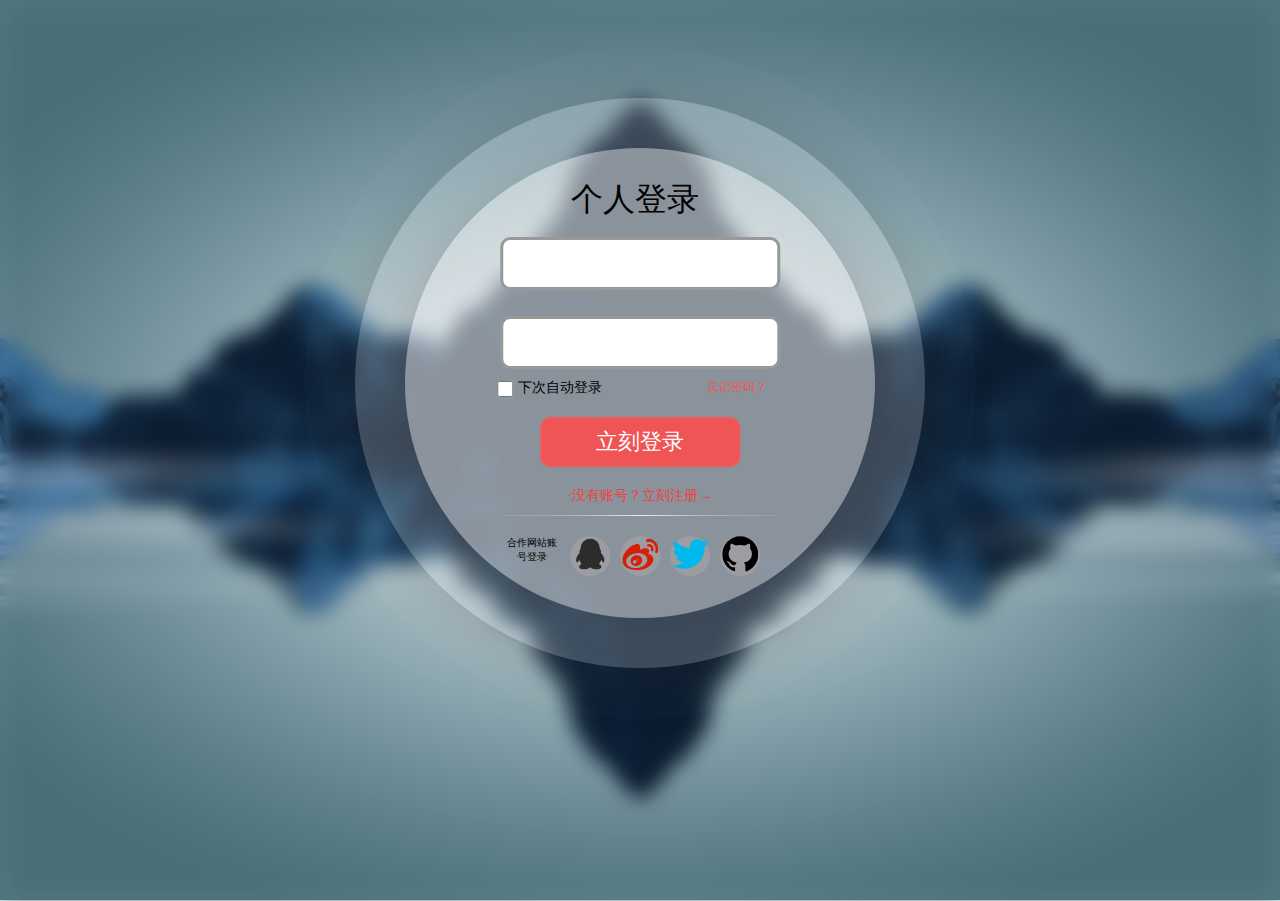
<file: html/logon.html>
<!DOCTYPE html>
<html lang="en">
<head>
    <meta charset="UTF-8">
    <title>Title</title>
    <link rel="stylesheet" href="../css/logon.css">
    <script src="../js/logon.js" charset = "GBK"></script>
</head>
<body>
<!--<form action="" method="" id="forms">
    <input type="text" name="username" value="" />
    <input type="password" name="pwd" value="" />
    <input type="submit" value="提交"/>
</form>-->
<div class="filter"></div>
<div class="rol_1">
    <div class="rol_2">
        <div class="rol_3">
            <div class="form_box">
                <p>个人登录</p>
                <form>
                    <input type="text" class="uname"><span class="heart"></span>
                    <input type="password" class="password"><span class="lock"></span>
                    <input type="checkbox" style="float: left"><span style="font-size: 14px; ">下次自动登录</span>
                    <a class="red" style="font-size: 12px;float: right" href="https://www.baidu.com/s?ie=utf-8&f=8&rsv_bp=1&tn=baidu&wd=%E5%BF%98%E8%AE%B0%E5%AF%86%E7%A0%81%E6%80%8E%E4%B9%88%E5%8A%9E&oq=%25E5%25BE%25AE%25E5%258D%259A&rsv_pq=bd72735d00044a02&rsv_t=cc2fpjwhWzQ8LmVPdVGV%2BTG%2F318oZP3xGzHt4nuI4yrN%2BNJ9oW85w4dY8t8&rqlang=cn&rsv_enter=1&rsv_dl=tb&rsv_sug3=15&rsv_sug1=14&rsv_sug7=100&rsv_sug2=0&rsv_btype=t&inputT=2234&rsv_sug4=2729">忘记密码？</a>
                    <button class="logon">立刻登录</button>
                    <a class="zhuce" href="zc.html">·没有账号？立刻注册→</a>
                </form>
                <span class="bar"></span>
                <div class="other">
                    <span>合作网站账号登录</span>
                    <div><a href="https://im.qq.com/"><img src="../gif/QQ.svg"></a></div>
                    <div><a href="https://weibo.com/"><img src="../gif/wb.svg"></a></div>
                    <div><a href="https://twitter.com/"><img src="../gif/tt.svg"></a></div>
                    <div><a href="https://github.com/"><img src="../gif/github.svg"></a></div>
                </div>
            </div>
        </div>
    </div>
</div>
</body>
<script>
    var text=document.querySelector('.uname');
    var password=document.querySelector('.password');
    text.addEventListener('focus',function () {
        this.placeholder="手机号/邮箱/用户名";
    });
    password.addEventListener('focus',function () {
        this.placeholder="密码";
    });
    text.addEventListener('blur',function () {
        this.placeholder="";
    });
    password.addEventListener('blur',function () {
        this.placeholder="";
    });
</script>
</html>
</file>
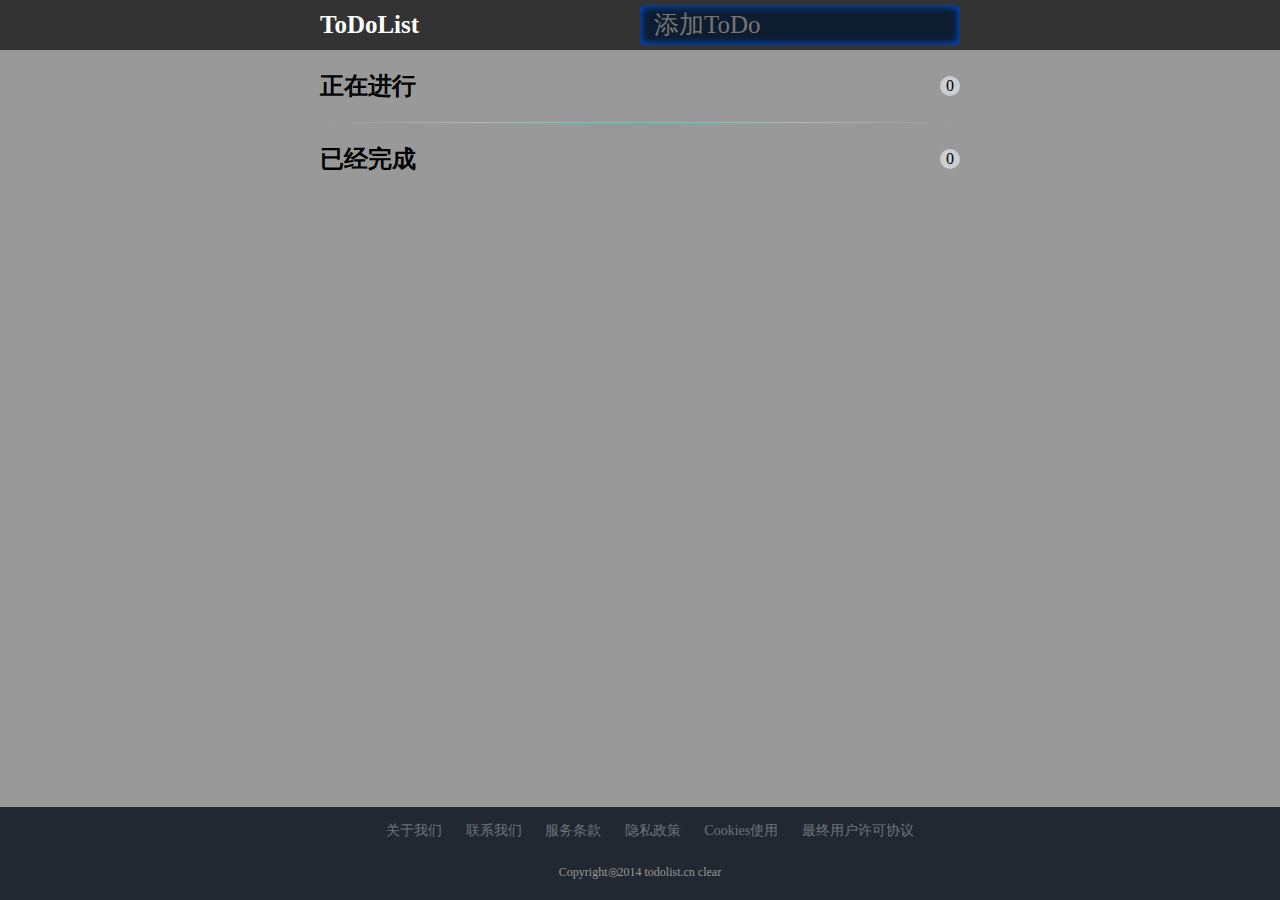
<file: html/todolist.html>
<!DOCTYPE html>
<html lang="en">
<head>
    <meta charset="UTF-8">
    <title>Title</title>
    <link rel="stylesheet" href="../css/todolist.css">
    <script src="../js/todolist.js" charset = "GBK"></script>
</head>
<!--案例: toDoList分析
①刷新页面不会丢失数据,因此需要用到本地存储localStorage
②核心思路:不管按下回车,还是点击复选框,都是把本地存储的数据加载到页面中,这样保证刷新关闭页面不会丢失数据
③存储的数据格式: var todolist= [{ title: 'xxx' , done: false}]
④注意点1 :本地存储localStorage里面只能存储字符串格式,因此需要把对象转换为字符串JSON.stringify(data)。
⑤注意点2:获取本地存储数据,需要把里面的字符串转换为对象格式JSON.parse0我们才能使用里面的数据。-->
<body>
<div class="header">
    <div class="wrapper">
        <span>ToDoList</span>
        <input type="text" placeholder="添加ToDo" autofocus id="text">
    </div>
</div>
<div class="box">
    <div class="wrapper">
        <div class="doing">
            <h2>正在进行<span class="num">1</span></h2>
            <ol></ol>
        </div>
        <span class="bar"></span>
        <div class="done">
            <h2>已经完成<span class="num">1</span></h2>
            <ul></ul>
        </div>

    </div>
</div>
<footer>
    <div class="wrapper">
        <div class="foot_list">
            <a href="#">关于我们</a>
            <a href="#">联系我们</a>
            <a href="#">服务条款</a>
            <a href="#">隐私政策</a>
            <a href="#">Cookies使用</a>
            <a href="#">最终用户许可协议</a>
        </div>
        <p class="foot_text">Copyright◎2014 todolist.cn clear</p>
    </div>
</footer>
</body>
</html>
</file>
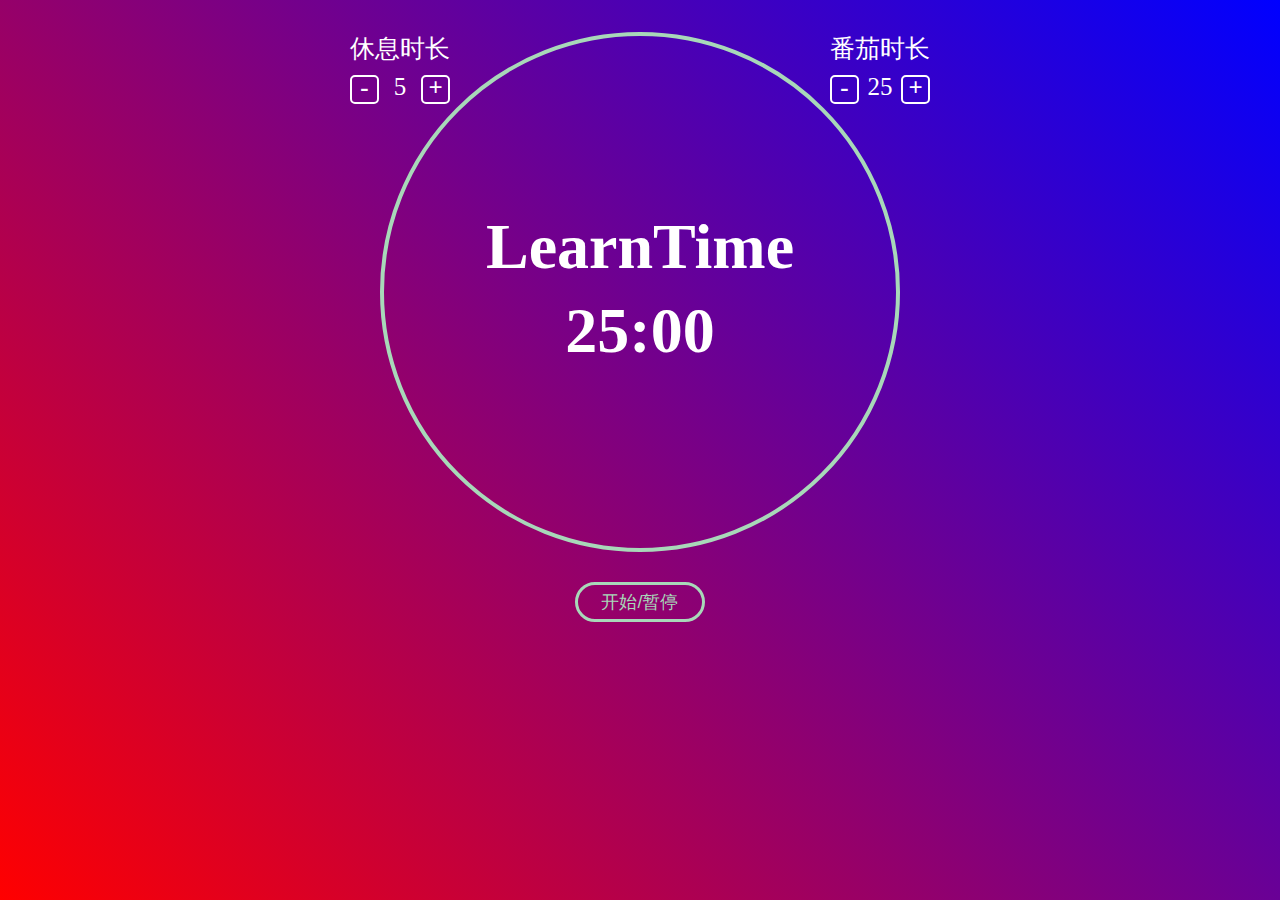
<file: html/tomato.html>
<!DOCTYPE html>
<html lang="en">
<head>
    <meta charset="UTF-8">
    <title>Title</title>
    <link rel="stylesheet" href="../css/tomato.css">
    <script src="../js/tomato2.js"></script>
</head>
<body>
<audio id="vd2">
    <source src="../music/clock.wav" type="audio/wav">
</audio>
<audio id="vd3">
    <source src="../music/rest_finally.wav" type="audio/wav">
</audio>

<div class="main">
    <div class="time_box">
        <div class="rest_time">
            <p>休息时长</p>
            <div class="set_rest_time">
                <b class="decrease">-</b>
                <span>5</span>
                <b class="increase">+</b>
            </div>
        </div>
        <div class="tomato_time">
            <p>番茄时长</p>
            <div class="set_tomato_time">
                <b class="decrease">-</b>
                <span>25</span>
                <b class="increase">+</b>
            </div>
        </div>
    </div>
    <div class="tomato">
        <div class="color_box"><div class="paint"></div></div>
        <div class="tomato_text">
            <h2 class="state">LearnTime</h2>
            <h2 class="count_down">25:00</h2>
        </div>
    </div>
    <button>开始/暂停</button>
</div>
</body>
</html>
</file>
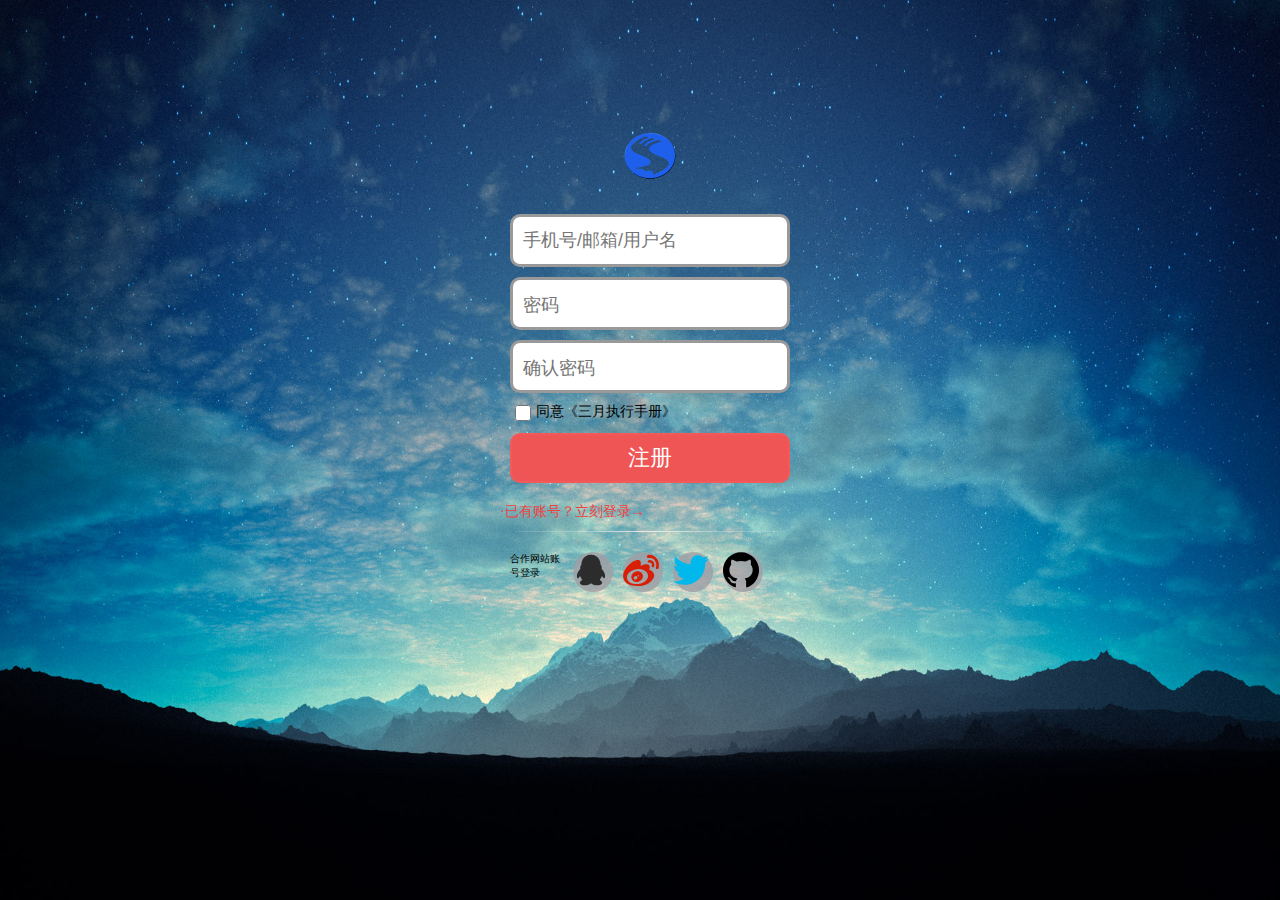
<file: html/zc.html>
<!DOCTYPE html>
<html lang="en">
<head>
    <meta charset="UTF-8">
    <title>Title</title>
    <link rel="stylesheet" href="../css/zc.css">
    <script src="../js/zc.js" charset = "GBK"></script>
    <link rel="stylesheet" href="//at.alicdn.com/t/font_1932583_tgojmd6xsd.css">
</head>
<body>
<div class="form_box">
    <div class="logo"><img src="../image/march1.png"></div>
    <form>
        <input type="text" placeholder="手机号/邮箱/用户名" class="uname">
        <input type="password" placeholder="密码" class="pass1">
        <input type="password" class="pass2" placeholder="确认密码">
        <div class="right_box">
        <input type="checkbox" style="float: left" class="right"><span style="font-size: 14px; ">同意《三月执行手册》</span>
        </div>
        <button class="logon">注册</button>
        <a class="zhuce" href="logon.html">·已有账号？立刻登录→</a>
    </form>
    <span class="bar"></span>
    <div class="other">
        <span>合作网站账号登录</span>
        <div><a href="https://im.qq.com/"><img src="../gif/QQ.svg"></a></div>
        <div><a href="https://weibo.com/"><img src="../gif/wb.svg"></a></div>
        <div><a href="https://twitter.com/"><img src="../gif/tt.svg"></a></div>
        <div><a href="https://github.com/"><img src="../gif/github.svg"></a></div>
    </div>
</div>
<div class="text_box">
    <div class="name_text" >
        <p class="green  hide"><i class="iconfont icon-querenzhengque">&nbsp</i>用户名正确</p>
        <p class="red  hide"><i class="iconfont icon-cuowu1">&nbsp</i>请输入4-20个字符,支持数字,字母,汉字,下划线,短横线的组合</p>
    </div>
    <div class="pass1_text  ">
        <b style="position: absolute" class="hide">&nbsp&nbsp密码强度</b><meter class="hide" min="0" max="100" high="60" low="30" value="0" optimum="70" ></meter>
        <p class="red  hide" style="position: absolute">密码格式错误，请输入4-16位字符，不能包含空格</p>
    </div>
    <div class="pass2_text">
        <p class="green  hide"><i class="iconfont icon-querenzhengque">&nbsp</i>密码一致</p>
        <p class="red  hide"><i class="iconfont icon-cuowu1">&nbsp</i>密码不一致</p>
    </div>
</div>
</body>
</html>
</file>
<file: css/logon.css>
*{
    margin: 0;
    padding: 0;
    cursor: url("../gif/cuosor.png") 0 0 ,auto !important;
}
a{
    text-decoration: none;
}
button,a,input,.other img{
    cursor: url("../gif/click.png") 0 0 ,auto !important;
}
body{
    overflow: hidden;
}
body,html{
    height: 100%;
    width: 100%;
}
.red{
    color: #EF5555;
}

body{
    background-image:url(../image/2.jpg);
    background-repeat:  no-repeat;
    background-position: center center;
    background-size: 100%  100%;
}
.filter{
    position: absolute;
    left: 50%;
    top: 50%;
    transform: translate(-50%,-50%);
    height:100%;
    width: 100%;
    background-image:url(../image/2.jpg);
    background-repeat:  no-repeat;
    background-position: center center;
    background-size: 100%  100%;
    border:1px solid rgba(255,255,255,.8);
    filter: blur(10px);
    z-index: -10;
}
.rol_1,.rol_2,.rol_3{
    border-radius: 50%;
    position: absolute;
    left: 50%;
    top: 50%;
    transform: translate(-50%,-50%);
}
.rol_1{
    width:670px;
    height:670px ;
    transform: translate(-50%,-60%);
    background-color: rgba(255,255,255,0.01);
    /* filter:brightness(10); */
     box-shadow: 0 0 40px 10px rgba(99, 99, 99, 0.01);
}

.rol_2{
    width:570px ;
    height:570px ;
    background-color: rgba(255,255,255,.2);
    box-shadow: 0 0 40px 10px rgba(46, 46, 46, 0.15);
}
.rol_3{
    width:470px ;
    height:470px ;
    background-color: rgba(255,255,255,.4);
    box-shadow: 0 0 40px 5px rgba(46, 46, 46, 0.15);
    text-align: center;
}
.form_box>p{
    text-indent: -10px;
    font-size: 32px;
    margin-top: 20px ;
    margin-bottom: 15px ;
}
.form_box{
    width:65%;
    height: 470px;
    position: absolute;
    left: 50%;
    top: 50%;
    transform: translate(-50%,-50%);
    padding: 10px;
    box-sizing: border-box;
}
[type="text"],[type="password"]{
    outline: none;
    width: 280px;
    height: 53px;
    border: 3px solid #999999;
    border-radius: 10px;
    margin:0 auto 10px auto;
    box-sizing: border-box;
    display: block;
    padding: 10px;
    font-size: 18px;
}
.lock,.heart{
    display: block;
    width: 16px;
    height: 16px;
    float: right;content: "";
    display: block;
    width: 16px;
    height: 16px;
    float: right;
    background-image: url(../gif/heart.svg);
}
[type="text"]:focus,[type="password"]:focus{
    border-color:#EF5555;
}
[type="password"]::placeholder{
    font-size: 18px;
    transform: translateY(-10px);
}
[type="password"]{
    font-size: 50px;
    color: #6c757d;
}
[type="checkbox"]{
    width: 16px;
    height: 16px;
    border:1px  ridge #b9b9b9;
    margin-right: 5px;
    margin-top: 2px;
}
form span {
    vertical-align: top;
    float: left;
}
form .logon{
    width: 200px;
    height:50px;
    margin: 20px auto;
    background-color: #EF5555;
    border-radius:10px;
    border-style: solid ;
    border-color: #f45959;
    font-size: 22px;
    color: white;
}
.zhuce{
    display: block;
    font-size: 14px;
    color: #ef3f40;
}
.bar{
    display: block;
    margin: 10px auto;
    width: 270px;
    height: 1px;
    background: linear-gradient( to left,rgba(193,205,211,.2)0, rgba(225, 225, 225, 0.4) 25%, #ebebeb,rgba(225, 225, 225, 0.4) 75%,rgba(193,205,211,.2) 100%);
    /*background: linear-gradient( to left,rgba(46, 46, 46, 0.15) , #ebebeb ,rgba(46, 46, 46, 0.15) 100%);*/
}
.other{
    padding: 10px;
    width: 304px;
    height: 60px;
    box-sizing: border-box;
    float: left;
    /* margin: 11px auto; */
    margin-left: 20px;
}
.other span{
    float: left;
    display: block;
    font-size: 10px;
    width: 50px;
    height: 45px;
    margin-right: -17px;
    transform: translateX(-20px);
}
.other div{
    float: left;
    margin-left: 10px;
    width: 40px;
    height: 40px;
    border-radius: 50%;
    background-color: rgba(160, 159, 165, 0.81);
}
.other div img{
    width: 90%;
    height: 90%;
    position: center;
}
</file>
<file: css/todolist.css>
*{
    margin: 0;
    padding: 0;
}
ol,ul {
    list-style: none;
}
.wrapper{
    width: 50%;
    margin: auto;
}
.header{
    position: fixed;
    top: 0;
    height: 50px;
    width: 100%;
    background: #333333;
    color: white;
    font-weight: 700;
    font-size: 25px;
    line-height: 50px;
    margin-bottom: 20px;
    z-index: 5;
}
.header span{
    float: left;
}
/*.header input{
    border-radius: 5px ;
    float: right;
    outline: none;
    width: 50%;
    height: 80%;
    text-indent: 2em;
    box-shadow: 10px 10px 10px -4px rgba(0, 0, 0, .3);
}*/
.header input {
    box-sizing: border-box;
    width: 50%;
    height: 40px;
    margin-top: 5px;
    border: none;
    float: right;
    font-family: inherit;
    border-radius: 5px;
    font-size: inherit;
    line-height: inherit;
    box-shadow: 0px 0px 10px #005efe inset;
    background: #0d1c2f;
    color: #fff;
    padding: 7px;
    outline: none;
    text-indent: 7px;
}
.box::before {
    display: block;
    content: '';
    margin-bottom: 70px;
}
body ,html{
    height: 90%;
    width: 100%;
    background-color: #999999;
}
a{
    text-decoration: none;
    color: #6c757d;
}
li{
    border-radius: 5px;
    padding-left: 5px;
}
h2{
    font-weight: 600;
    position: relative;
}
.num{
    border-radius: 50%;
    background-color: #cbcfd3;
    width: 20px;
    height: 20px;
    font-size: 16px ;
    font-weight: 500;
    display: inline-block;
    line-height: 20px;
    text-align: center;
    position: absolute;
    top: 50%;
    right: 0;
    transform: translateY(-50%);
}
li{
    margin: 20px 0;
    height: 40px;
    line-height: 40px;
    border-radius: 5px;
    background-color: #f4f4f4;
    padding-left: 5px;
    border-left: 5px solid #0f6674;
}
li input{
    width: 20px;
    height: 20px;
    margin-left: 20px;
    float: left;
    margin-top: 10px;
    margin-right: 5px;
}
li a{
    float: right;
    display: inline-block;
    width: 20px;
    height: 20px;
    border-radius: 50%;
    margin-top: 10px;
    border:  2px #CACCCA solid;
    background:radial-gradient(circle, #CACCCA 0%,#CACCCA 60%,white 60%,white 100% );
    margin-right: 10px;
}
ul li{
    opacity: .5;
}
.bar{
    display: block;
    height: 1px;
    width: 100%;
    margin: 20px auto;
    background: linear-gradient(to left,#999999,#b6b6b6,#32e0c4,#b6b6b6,#999999);
}

footer{
    position: fixed;
    bottom: 0;
    width: 100%;
    background-color:#222831;
    color:#32e0c4;
    overflow: hidden;
}
footer >.wrapper{
     margin-top: 15px;
     font-size: 14px;
 }
.foot_text{
    color: #999999;
    text-align: center;
    margin-bottom: 20px;
    font-size: 12px;
}
.foot_list{
    text-align: center;
    margin-bottom: 25px;
}
.foot_list a{
    margin-left: 20px;
    font-weight: 400;
}
</file>
<file: css/tomato.css>
body,html{
    height: 100%;
    width: 100%;
    overflow: hidden;
}
*{
    margin: 0;
    padding: 0;
}
body{
    /*background-color:RGB(203,64,66) ;*/
    background: linear-gradient(45deg,red,blue);
}
.main{
    width: 50%;
    margin: 0 auto;
}
.time_box{
    color: white;
    width: 100%;
    margin-top: 5%;
}
.time_box b{
    border: 2px solid white;
    border-radius: 5px;
    width: 25px;
    height: 25px;
    line-height: 22px;
    text-align: center;
    cursor: pointer;
}
.time_box span{
    transform: translateY(-2px);
}
.rest_time,.tomato_time{
    padding: 0 30px;
    font-size: 25px;
}
.rest_time{
    float: left;
}
.tomato_time{
    float: right;
}
.set_rest_time{

}
.set_tomato_time{

}
.set_tomato_time,.set_rest_time{
    margin-top: 10px;
    display: flex;
    justify-content: space-between;
}
.tomato{
    width: 80%;
    height: 0;
    padding-bottom: 80%;
    border-radius: 50%;
    border: 4px solid #a8d8b9;
    text-align: center;
    position: relative;
    left: 50%;
    transform: translateX(-50%);
    margin-top: 30px;
    cursor: pointer;
    z-index: 20;
}
.tomato_text h2{
    font-size: 4em;
    color: white;
}
.state{
    margin-top: 34%;
    margin-bottom: 10px;
}
button{
    display: block;
    margin: 30px auto;
    outline: none;
    border:3px solid #a8d8b9;
    border-radius: 20px;
    width: 130px;
    height: 40px;
    font-size: 18px;
    background-color: transparent;
    color: #a8d8b9;
    cursor:pointer ;
}
.color_box{
    position: absolute;
    width: 100%;
    height: 100%;
    border-radius: 50%;
    overflow: hidden;
}
.paint{
    position: absolute;
    bottom: 0;
    background: linear-gradient(#F80006,blue);
    width: 100%;
    height: 0;
    z-index: -1;
}
</file>
<file: css/zc.css>
*{
    margin: 0;
    padding: 0;
}
a{
    text-decoration: none;
}
body,html{
    height: 100%;
    width: 100%;
}
body{
    background-image:url(../image/3.png) ;
    background-size: 100% 100%;
    background-position: center center;
}
.form_box>p{
    text-indent: -10px;
    font-size: 32px;
    margin-top: 20px ;
    margin-bottom: 15px ;
}
.right_box{
    width: 270px;
    margin: 0 auto;
    height: 10px;
}
.form_box{
    width:300px;
    height: 500px;
    position: absolute;
    left: 50%;
    top: 40%;
    transform: translate(-150px,-50%);
    padding: 10px 300px 10px 10px;
}
.logo{
    width:100px ;
    margin:  0 auto;
}
.logo img{
    height:100px ;

}
[type="text"],[type="password"]{
    outline: none;
    width: 280px;
    height: 53px;
    border: 3px solid #999999;
    border-radius: 10px;
    margin:0 auto 10px auto;
    box-sizing: border-box;
    display: block;
    padding: 10px;
    font-size: 18px;
}
[type="text"]:focus,[type="password"]:focus{
    border-color:#EF5555;
}
[type="password"]{
    font-size: 50px;
    color: #6c757d;
}
[type="password"]::placeholder{
    font-size: 18px;
    transform: translateY(-10px);
}

[type="checkbox"]{
    width: 16px;
    height: 16px;
    border:1px  ridge #b9b9b9;
    margin-right: 5px;
    margin-top: 2px;
}
form span {
    vertical-align: top;
    float: left;
}
form .logon{
    display: block;
    width: 280px;
    height:50px;
    margin: 20px auto;
    background-color: #EF5555;
    border-radius:10px;
    border-style: solid ;
    border-color: #f45959;
    font-size: 22px;
    color: white;
    cursor: pointer;
}
.zhuce{
    display: block;
    font-size: 14px;
    color: #ef3f40;
}
.bar{
    display: block;
    margin: 10px auto;
    width: 270px;
    height: 1px;
    background: linear-gradient( to left,rgba(193,205,211,.2)0, rgba(225, 225, 225, 0.4) 25%, #ebebeb,rgba(225, 225, 225, 0.4) 75%,rgba(193,205,211,.2) 100%);
    /*background: linear-gradient( to left,rgba(46, 46, 46, 0.15) , #ebebeb ,rgba(46, 46, 46, 0.15) 100%);*/
}
.other{
    padding: 10px;
    width: 304px;
    height: 60px;
    box-sizing: border-box;
    float: left;
    /* margin: 11px auto; */
    margin-left: 20px;
}
.other span{
    float: left;
    display: block;
    font-size: 10px;
    width: 50px;
    height: 45px;
    margin-right: -17px;
    transform: translateX(-20px);
}
.other div{
    float: left;
    margin-left: 10px;
    width: 40px;
    height: 40px;
    border-radius: 50%;
    background-color: rgba(160, 159, 165, 0.81);
}
.other div img{
    width: 90%;
    height: 90%;
    position: center;
}
.text_box{
    box-sizing: border-box;
    padding: 5px 10px 10px 10px;
    position: absolute;
    width: 200px;
    height: 300px;
    top: 40%;
    left: 50%;
    transform: translate(150px,-50%);
}
.text_box p{
    white-space: nowrap;
}
.hide{
    display: none;
}
.green{
    color:#32e0c4;
}
.red{
    color:#ff0000;
}
meter{
    height: 100%;
    width: 100%;
    background: white;
    border-radius: 20px;
    /*-webkit-appearance: button;*/
}
.name_text,.pass2_text,.pass1_text{
    height: 20px;
    min-width: 20px;
    margin: 15px 10px 40px 10px;
}
.pass1_text{
    border-radius: 20px;
    overflow: hidden;
}
.pass1_text b{
    opacity:.5;
}
</file>
